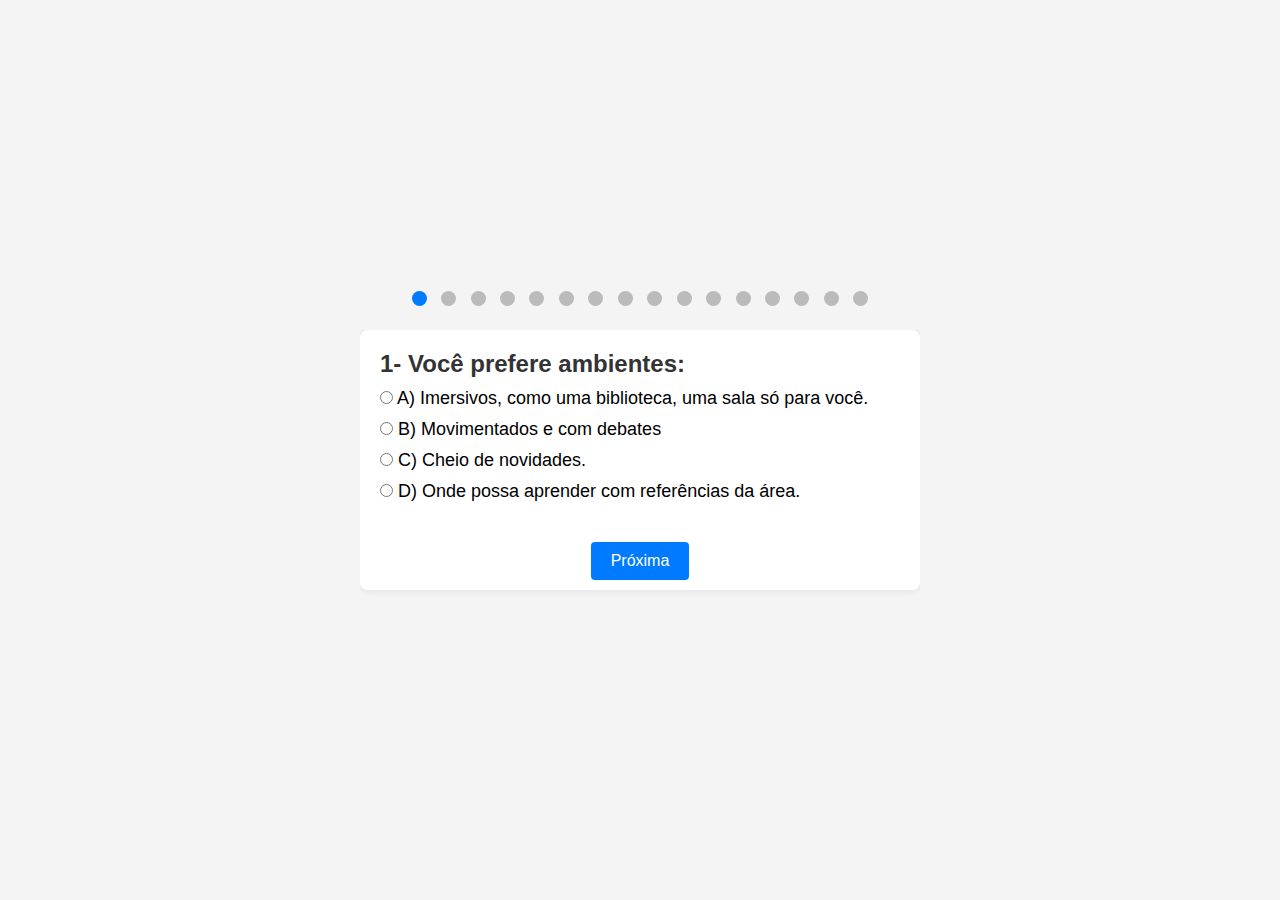
<file: teste 2/index.html>
<!DOCTYPE html>
<html lang="pt-br">
<head>
  <meta charset="UTF-8">
  <meta name="viewport" content="width=device-width, initial-scale=1.0">
  <title>Teste Vocacional</title>
  <link rel="stylesheet" href="style.css">
</head>
<body>
  <div class="container">
    <div class="nav-dots">
      <!-- Bolinhas de navegação -->
      <span class="dot" onclick="currentSlide(0)"></span>
      <span class="dot" onclick="currentSlide(1)"></span>
      <span class="dot" onclick="currentSlide(2)"></span>
      <span class="dot" onclick="currentSlide(3)"></span>
      <span class="dot" onclick="currentSlide(4)"></span>
      <span class="dot" onclick="currentSlide(5)"></span>
      <span class="dot" onclick="currentSlide(6)"></span>
      <span class="dot" onclick="currentSlide(7)"></span>
      <span class="dot" onclick="currentSlide(8)"></span>
      <span class="dot" onclick="currentSlide(9)"></span>
      <span class="dot" onclick="currentSlide(10)"></span>
      <span class="dot" onclick="currentSlide(11)"></span>
      <span class="dot" onclick="currentSlide(12)"></span>
      <span class="dot" onclick="currentSlide(13)"></span>
      <span class="dot" onclick="currentSlide(14)"></span>
      <span class="dot" onclick="currentSlide(15)"></span>
      
    </div>
    <div class="slideshow-container">
      <div class="question-slide card fade">
        <div class="card-content">
          <h2>1- Você prefere ambientes:</h2>
          <label>
            <input type="radio" name="question1" value="h"> A) Imersivos, como uma biblioteca, uma sala só para você. 
          </label>
          <label>
            <input type="radio" name="question1" value="h"> B) Movimentados e com debates 
          </label>
          <label>
            <input type="radio" name="question1" value="e"> C) Cheio de novidades. 
          </label>
          <label>
            <input type="radio" name="question1" value="e"> D) Onde possa aprender com referências da área. 
          </label>
        </div>
        <div class="button-container">
          <button class="next" onclick="nextSlide()">Próxima</button>
        </div>
      </div>

      <div class="question-slide card fade">
        <div class="card-content">
          <h2>2- Quando vou estudar, meu método de estudo é:</h2>
          <label>
            <input type="radio" name="question2" value="h"> A) Gosto de ler e pesquisar mais sobre o assunto. 
          </label>
          <label>
            <input type="radio" name="question2" value="e"> B) Gosto de me arriscar e procuro novos desafios sobre o assunto. 
          </label>
          <label>
            <input type="radio" name="question2" value="e"> C) Gosto de exercitar o que eu aprendi com frequência. 
          </label>
          <label>
            <input type="radio" name="question2" value="h"> D) Gosto de ler ou escrever aquilo que aprendi. 
          </label>
        </div>
        <div class="button-container">
          <button class="next" onclick="nextSlide()">Próxima</button>
        </div>
      </div>

      <div class="question-slide card fade">
        <div class="card-content">
          <h2>3- Sobre minha profissão:</h2>
          <label>
            <input type="radio" name="question3" value="e"> A) Quero trabalhar com números. 
          </label>
          <label>
            <input type="radio" name="question3" value="h"> B) Quero algo prático, que trabalhe com pessoas. 
          </label>
          <label>
            <input type="radio" name="question3" value="e"> C) Quero ampliar meus conhecimentos cada vez mais. 
          </label>
          <label>
            <input type="radio" name="question3" value="h"> D) Precisar ter um propósito, quero ajudar pessoas. 
        </div>
        <div class="button-container">
          <button class="next" onclick="nextSlide()">Próxima</button>
        </div>
      </div>

      <div class="question-slide card fade">
        <div class="card-content">
          <h2>4- Como seus amigos te descreveriam:</h2>
          <label>
            <input type="radio" name="question4" value="e"> A) Persuasiva e curiosa. 
          </label>
          <label>
            <input type="radio" name="question4" value="h"> B) Intelectual e organizada. 
          </label>
          <label>
            <input type="radio" name="question4" value="h"> C) Produtiva e líder. 
          </label>
          <label>
            <input type="radio" name="question4" value="e"> D) Realista e planejada. 
          </label>
        </div>
        <div class="button-container">
          <button class="next" onclick="nextSlide()">Próxima</button>
        </div>
      </div>

      <div class="question-slide card fade">
        <div class="card-content">
          <h2>5- O que você mais valoriza:</h2>
          <label>
            <input type="radio" name="question5" value="e"> A) Sucesso e poder. 
          </label>
          <label>
            <input type="radio" name="question5" value="h"> B) O prazer e as emoções. 
          </label>
          <label>
            <input type="radio" name="question5" value="h"> C) Estudo e a reflexão. 
          </label>
          <label>
            <input type="radio" name="question5" value="e"> D) Os fatos. 
          </label>
        </div>
        <div class="button-container">
          <button class="next" onclick="nextSlide()">Próxima</button>
        </div>
      </div>

      <div class="question-slide card fade">
        <div class="card-content">
          <h2>6- Gosta de acompanhar gastos, definir investimentos, traçar metas e ter controle sobre suas contas?</h2>
          <label>
            <input type="radio" name="question6" value="e"> A) Sim. 
          </label>
          <label>
            <input type="radio" name="question6" value="h"> B) Não. 
          </label>
          <label>
            <input type="radio" name="question6" value="h"> C) Um pouco, mas prefiro trabalhar em outros meios. 
          </label>
          <label>
            <input type="radio" name="question6" value="e"> D) Talvez, tenho vontade de adquirir mais informações sobre o assunto. 
          </label>
        </div>
        <div class="button-container">
          <button class="next" onclick="nextSlide()">Próxima</button>
        </div>
      </div>

      <div class="question-slide card fade">
        <div class="card-content">
          <h2>7- Você se dá bem com as novas tecnologias?</h2>
          <label>
            <input type="radio" name="question7" value="e"> A) Sim. 
          </label>
          <label>
            <input type="radio" name="question7" value="h"> B) Não. 
          </label>
          <label>
            <input type="radio" name="question7" value="e"> C) Um pouco, sou iniciante. 
          </label>
          <label>
            <input type="radio" name="question7" value="h"> D) Talvez, não tenho muito interesse no assunto. 
          </label>
        </div>
        <div class="button-container">
          <button class="next" onclick="nextSlide()">Próxima</button>
        </div>
      </div>

      <div class="question-slide card fade">
        <div class="card-content">
          <h2>8- Eu me adapto às situações, mesmo que elas sejam complicadas e delicadas?</h2>
          <label>
            <input type="radio" name="question8" value="h"> A) Sim. 
          </label>
          <label>
            <input type="radio" name="question8" value="e"> B) Não. 
          </label>
          <label>
            <input type="radio" name="question8" value="e"> C) Um pouco, preciso trabalhar melhor minha inteligência emocional. 
          </label>
          <label>
            <input type="radio" name="question8" value="h"> D) Talvez, depende da situação. 
          </label>
        </div>
        <div class="button-container">
          <button class="next" onclick="nextSlide()">Próxima</button>
        </div>
      </div>

      <div class="question-slide card fade">
        <div class="card-content">
          <h2>9- Você gostaria de adquirir habilidades técnicas profissionais como o PACOTE OFFICE? (Power Point, Excel e Docs).</h2>
          <label>
            <input type="radio" name="question9" value="h"> A) Sim. 
          </label>
          <label>
            <input type="radio" name="question9" value="e"> B) Não. 
          </label>
        </div>
        <div class="button-container">
          <button class="next" onclick="nextSlide()">Próxima</button>
        </div>
      </div>

      <div class="question-slide card fade">
        <div class="card-content">
          <h2>10- Você tem interesse em aprender/entender como as empresas e organizações são gerenciadas e operam no mercado?</h2>
          <label>
            <input type="radio" name="question10" value="h"> A) Sim. 
          </label>
          <label>
            <input type="radio" name="question10" value="e"> B) Não. 
          </label>
        </div>
        <div class="button-container">
          <button class="next" onclick="nextSlide()">Próxima</button>
        </div>
      </div>

      <div class="question-slide card fade">
        <div class="card-content">
          <h2>11- Você sonha em ter um negócio próprio?</h2>
          <label>
            <input type="radio" name="question11" value="h"> A) Sim. 
          </label>
          <label>
            <input type="radio" name="question11" value="e"> B) Não. 
          </label>
        </div>
        <div class="button-container">
          <button class="next" onclick="nextSlide()">Próxima</button>
        </div>
      </div>
    
      <div class="question-slide card fade">
        <div class="card-content">
          <h2>12- Na escola, você prefere assuntos ligados a:</h2>
          <label>
            <input type="radio" name="question12" value="h"> A) Arte, esportes e atividades extracurriculares. 
          </label>
          <label>
            <input type="radio" name="question12" value="e"> B) Biologia, Física e Química. 
          </label>
          <label>
            <input type="radio" name="question12" value="h"> C) Ciências humanas, idiomas e redação. 
          </label>
          <label>
            <input type="radio" name="question12" value="e"> D) Ciências exatas. 
          </label>
        </div>
        <div class="button-container">
          <button class="next" onclick="nextSlide()">Próxima</button>
        </div>
      </div>

      <div class="question-slide card fade">
        <div class="card-content">
          <h2>13- Você se considera uma pessoa:</h2>
          <label>
            <input type="radio" name="question13" value="h"> A) Prática e hábil para improvisar. 
          </label>
          <label>
            <input type="radio" name="question13" value="e"> B) Gostar de arriscar e testar coisas novas. 
          </label>
          <label>
            <input type="radio" name="question13" value="e"> C) Tenho habilidade de adaptação e criatividade. 
          </label>
          <label>
            <input type="radio" name="question13" value="h"> D) Tenho habilidade de liderança. 
          </label>
        </div>
        <div class="button-container">
          <button class="next" onclick="nextSlide()">Próxima</button>
        </div>
      </div>

      <div class="question-slide card fade">
        <div class="card-content">
          <h2>14- A vida é mais interessante quando você tem:</h2>
          <label>
            <input type="radio" name="question14" value="e"> A) Situações desafiadoras/arriscadas. 
          </label>
          <label>
            <input type="radio" name="question14" value="h"> B) Segurança, integração social e equilíbrio. 
          </label>
          <label>
            <input type="radio" name="question14" value="h"> C) Possibilidade de fazer algo novo para mudar o mundo. 
          </label>
          <label>
            <input type="radio" name="question14" value="e"> D) Possibilidade de ir além do já é conhecido. 
          </label>
        </div>
        <div class="button-container">
          <button class="next" onclick="nextSlide()">Próxima</button>
        </div>
      </div>

      <div class="question-slide card fade">
        <div class="card-content">
          <h2>15- Você fica motivado quando:</h2>
          <label>
            <input type="radio" name="question15" value="h"> A) Tem a oportunidade de superar obstáculos. 
          </label>
          <label>
            <input type="radio" name="question15" value="h"> B) Quando a tarefa tem estabilidade e equilíbrio, sem precisar se arriscar muito. 
          </label>
          <label>
            <input type="radio" name="question15" value="e"> C) Quando é desafiado a fazer algo. 
          </label>
          <label>
            <input type="radio" name="question15" value="e"> D) Quando você tem uma tarefa mais importante que as outras pessoas. 
          </label>
        </div>
        <div class="button-container">
          <button class="next" onclick="nextSlide()">Próxima</button>
        </div>
      </div>

      <div class="question-slide card fade">
        <div class="card-content">
          <h2>16. Você é uma pessoa que age de maneira racional ou emocional?</h2>
          <label>
            <input type="radio" name="question16" value="e"> A) Racional
          </label>
          <label>
            <input type="radio" name="question16" value="h"> B) Emocional
          </label>
          <label>
            <input type="radio" name="question16" value="e" value="h"> C) Ambas
          </label>
        <div class="button-container">
          <button class="next" onclick="nextSlide()">Próxima</button>
        </div>
      </div>

  
      <!-- Resultado -->

      <div class="result-slide card fade">
        <div class="card-content">
          <h2>Resultado do Teste Vocacional</h2>
          <p id="resultado"></p>
        </div>
      </div>
    </div>
  </div>

  <script src="script.js"></script>
</body>
</html>
</file>
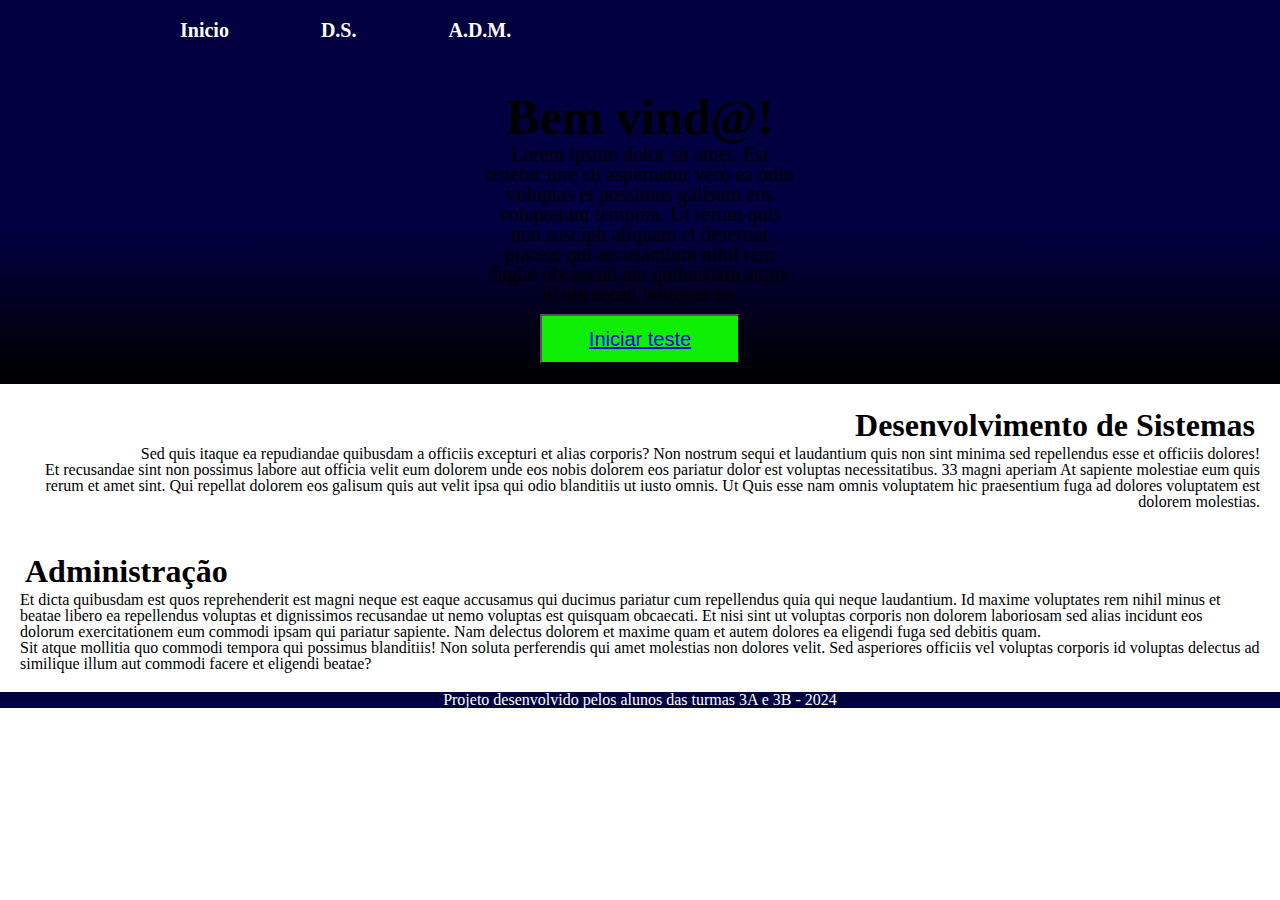
<file: teste.vocacional-main/index.html>
<!DOCTYPE html>
<html lang="en">
<head>
  <meta charset="UTF-8">
  <meta name="viewport" content="width=device-width, initial-scale=1.0">
  <link rel="stylesheet" href="style.css">
  <link rel="stylesheet" href="reset.css">
  <title>Incio</title>
</head>
<body>

  <header>
  <div  class="menu">
    <nav>
      <ul>
        <li><a href=index.html>Inicio</a></li>
        <li><a href=DS.html>D.S.</a></li>
        <li><a href="ADM.html">A.D.M.</a></li>
      </ul>
    </nav>
  </div>
  </header>

  <div class="inicio">
      <h2 class="titulo">Bem vind@!</h2>
      <p class="texto-inicio">Lorem ipsum dolor sit amet. Est tenetur iure sit aspernatur vero ea odio voluptas et possimus galisum eos voluptatum tempora. 
        Ut rerum quis non suscipit aliquam et deserunt placeat qui accusantium nihil rem fugiat obcaecati aut quibusdam atque id obcaecati voluptatem.
      </p>
      <button class="iniciar-teste"><a href="teste.html">Iniciar teste</a></button>
  </div>

  <div class="SobreDS">
    <h3>Desenvolvimento de Sistemas</h3>
    <p>Sed quis itaque ea repudiandae quibusdam a officiis excepturi et alias corporis? Non nostrum sequi et laudantium quis non sint minima sed 
    repellendus esse et officiis dolores! </p><p>Et recusandae sint non possimus labore aut officia velit eum dolorem unde eos nobis dolorem eos 
    pariatur dolor est voluptas necessitatibus. 33 magni aperiam At sapiente molestiae eum quis rerum et amet sint. Qui repellat dolorem eos galisum 
    quis aut velit ipsa qui odio blanditiis ut iusto omnis. Ut Quis esse nam omnis voluptatem hic praesentium fuga ad dolores voluptatem est dolorem molestias. 
  </p>
  </div>

  <div class="SobreADM">
    <h3>Administração</h3>
    <p>Et dicta quibusdam est quos reprehenderit est magni neque est eaque accusamus qui ducimus pariatur cum repellendus quia qui neque laudantium. 
      Id maxime voluptates rem nihil minus et beatae libero ea repellendus voluptas et dignissimos recusandae ut nemo voluptas est quisquam obcaecati. 
      Et nisi sint ut voluptas corporis non dolorem laboriosam sed alias incidunt eos dolorum exercitationem eum commodi ipsam qui pariatur sapiente. 
      Nam delectus dolorem et maxime quam et autem dolores ea eligendi fuga sed debitis quam. </p><p>Sit atque mollitia quo commodi tempora qui possimus 
      blanditiis! Non soluta perferendis qui amet molestias non dolores velit. Sed asperiores officiis vel voluptas corporis id voluptas delectus ad similique 
      illum aut commodi facere et eligendi beatae?
    </p>
  </div>

  <footer>
    <p>Projeto desenvolvido pelos alunos das turmas 3A e 3B - 2024</p>
  </footer>

</body>
</html>
</file>
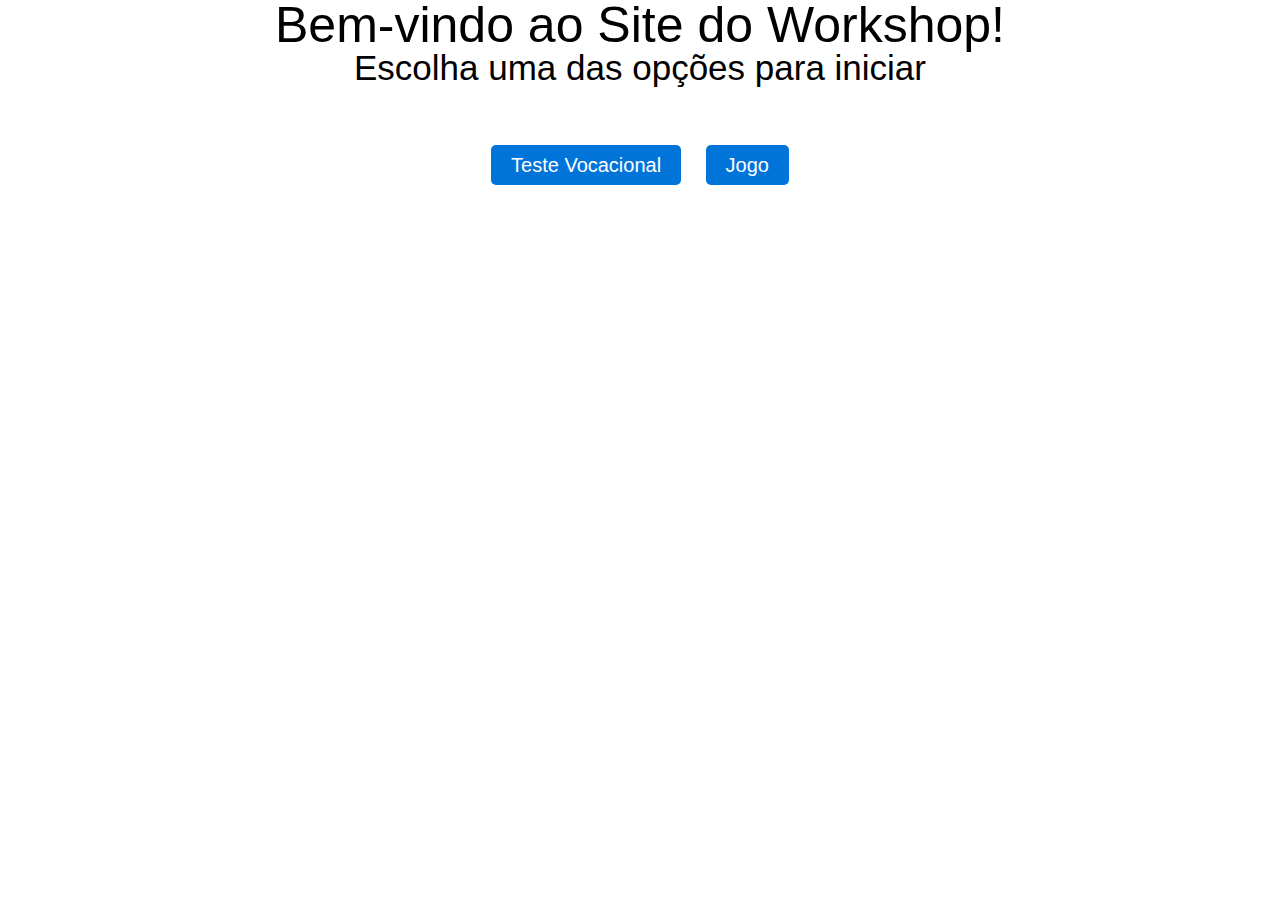
<file: botões.html>
<!DOCTYPE html>
<html lang="pt-br">
<head>
    <meta charset="UTF-8">
    <meta name="viewport" content="width=device-width, initial-scale=1.0">
    <title>Workshop</title>
    <link rel="stylesheet" href="reset.css">
    <link rel="stylesheet" href="botões.css">

</head>
<body>
    <h1>Bem-vindo ao Site do Workshop!</h1>
    <h2>Escolha uma das opções para iniciar</h2>
    <div class="button-container">
        <a href="index.html" class="button">Teste Vocacional</a>
        <a href="pagina2.html" class="button">Jogo</a>
    </div>
</body>
</html>
</file>
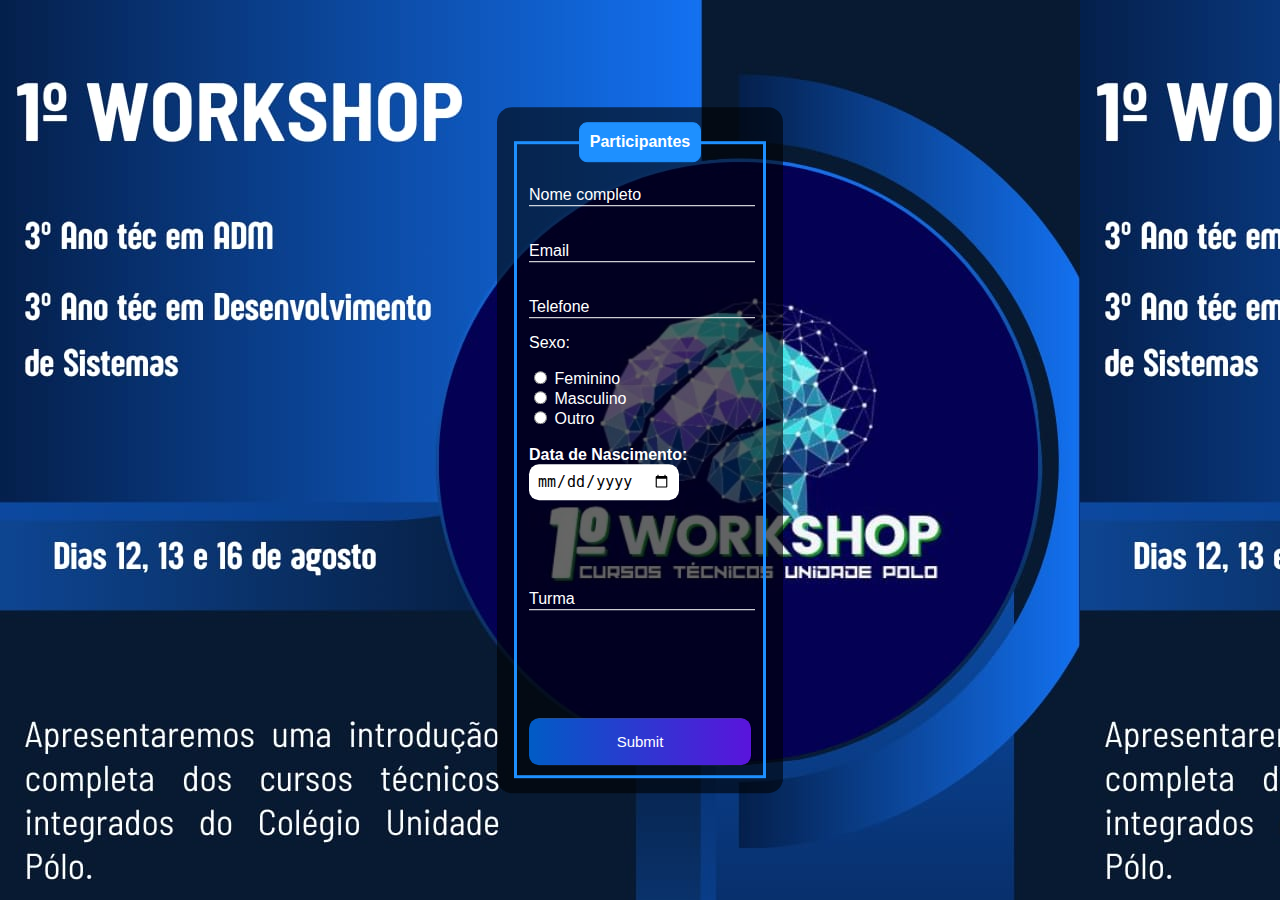
<file: cadastro.html>
<!DOCTYPE html>
<html lang="pt-br">
<head>
    <meta charset="UTF-8">
    <meta http-equiv="X-UA-Compatible" content="IE=edge">
    <meta name="viewport" content="width=device-width, initial-scale=1.0">
    <title>DadosPessoas | GN</title>
    <style>
        body{
            font-family: Arial, Helvetica, sans-serif;
            background-image: url(img/convite_polo-workshop.jpg);
            background-image: url(convite.jpeg);
        }
        .box{
            color: white;
            position: absolute;
            top: 50%;
            left: 50%;
            transform: translate(-50%,-50%);
            background-color: rgba(0, 0, 0, 0.6);
            padding: 15px;
            border-radius: 15px;
            width: 20%;
        }
        fieldset{
            border: 3px solid dodgerblue;
        }
        legend{
            border: 1px solid dodgerblue;
            padding: 10px;
            text-align: center;
            background-color: dodgerblue;
            border-radius: 8px;
        }
        .inputBox{
            position: relative;
        }
        .inputUser{
            background: none;
            border: none;
            border-bottom: 1px solid white;
            outline: none;
            color: white;
            font-size: 15px;
            width: 100%;
            letter-spacing: 2px;
        }
        .labelInput{
            position: absolute;
            top: 0px;
            left: 0px;
            pointer-events: none;
            transition: .5s;
        }
        .inputUser:focus ~ .labelInput,
        .inputUser:valid ~ .labelInput{
            top: -20px;
            font-size: 12px;
            color: dodgerblue;
        }
        #data_nascimento{
            border: none;
            padding: 8px;
            border-radius: 10px;
            outline: none;
            font-size: 15px;
        }
        #submit{
            background-image: linear-gradient(to right,rgb(0, 92, 197), rgb(90, 20, 220));
            width: 100%;
            border: none;
            padding: 15px;
            color: white;
            font-size: 15px;
            cursor: pointer;
            border-radius: 10px;
        }
        #submit:hover{
            background-image: linear-gradient(to right,rgb(0, 80, 172), rgb(80, 19, 195));
        }
    </style>
</head>
<body>
    <div class="box">
        <form action="index.html" method="post" onsubmit="return validateForm()">
            <fieldset>
                <legend><b>Participantes</b></legend>
                <br>
                <div class="inputBox">
                    <input type="text" name="nome" id="nome" class="inputUser" required>
                    <label for="nome" class="labelInput">Nome completo</label>
                </div>
                <br><br>
                <div class="inputBox">
                    <input type="email" name="email" id="email" class="inputUser" required>
                    <label for="email" class="labelInput">Email</label>
                </div>
                <br><br>
                <div class="inputBox">
                    <input type="tel" name="telefone" id="telefone" class="inputUser" required>
                    <label for="telefone" class="labelInput">Telefone</label>
                </div>
                <p>Sexo:</p>
                <input type="radio" id="feminino" name="genero" value="feminino" required>
                <label for="feminino">Feminino</label>
                <br>
                <input type="radio" id="masculino" name="genero" value="masculino" required>
                <label for="masculino">Masculino</label>
                <br>
                <input type="radio" id="outro" name="genero" value="outro" required>
                <label for="outro">Outro</label>
                <br><br>
                <label for="data_nascimento"><b>Data de Nascimento:</b></label>
                <input type="date" name="data_nascimento" id="data_nascimento" required>
                <br><br><br>
                <br><br><br>
                <div class="inputBox">
                    <input type="text" name="Turma" id="turma" class="inputUser" required>
                    <label for="turma" class="labelInput">Turma</label>
                </div>    
                <br><br>            
        
                <br><br>
                
                <br><br>
                <input type="submit" name="submit" id="submit">
            </fieldset>
        </form>
    </div>

    <script>
        function validateForm() {
            var emailField = document.getElementById("email");
            var emailValue = emailField.value;
            var emailPattern = /^[^\s@]+@[^\s@]+\.[^\s@]+$/;
            
            if (!emailPattern.test(emailValue)) {
                alert("Por favor, insira um endereço de email válido.");
                return false;
            }
            return true;
        }
    </script>
</body>
</html>
</file>
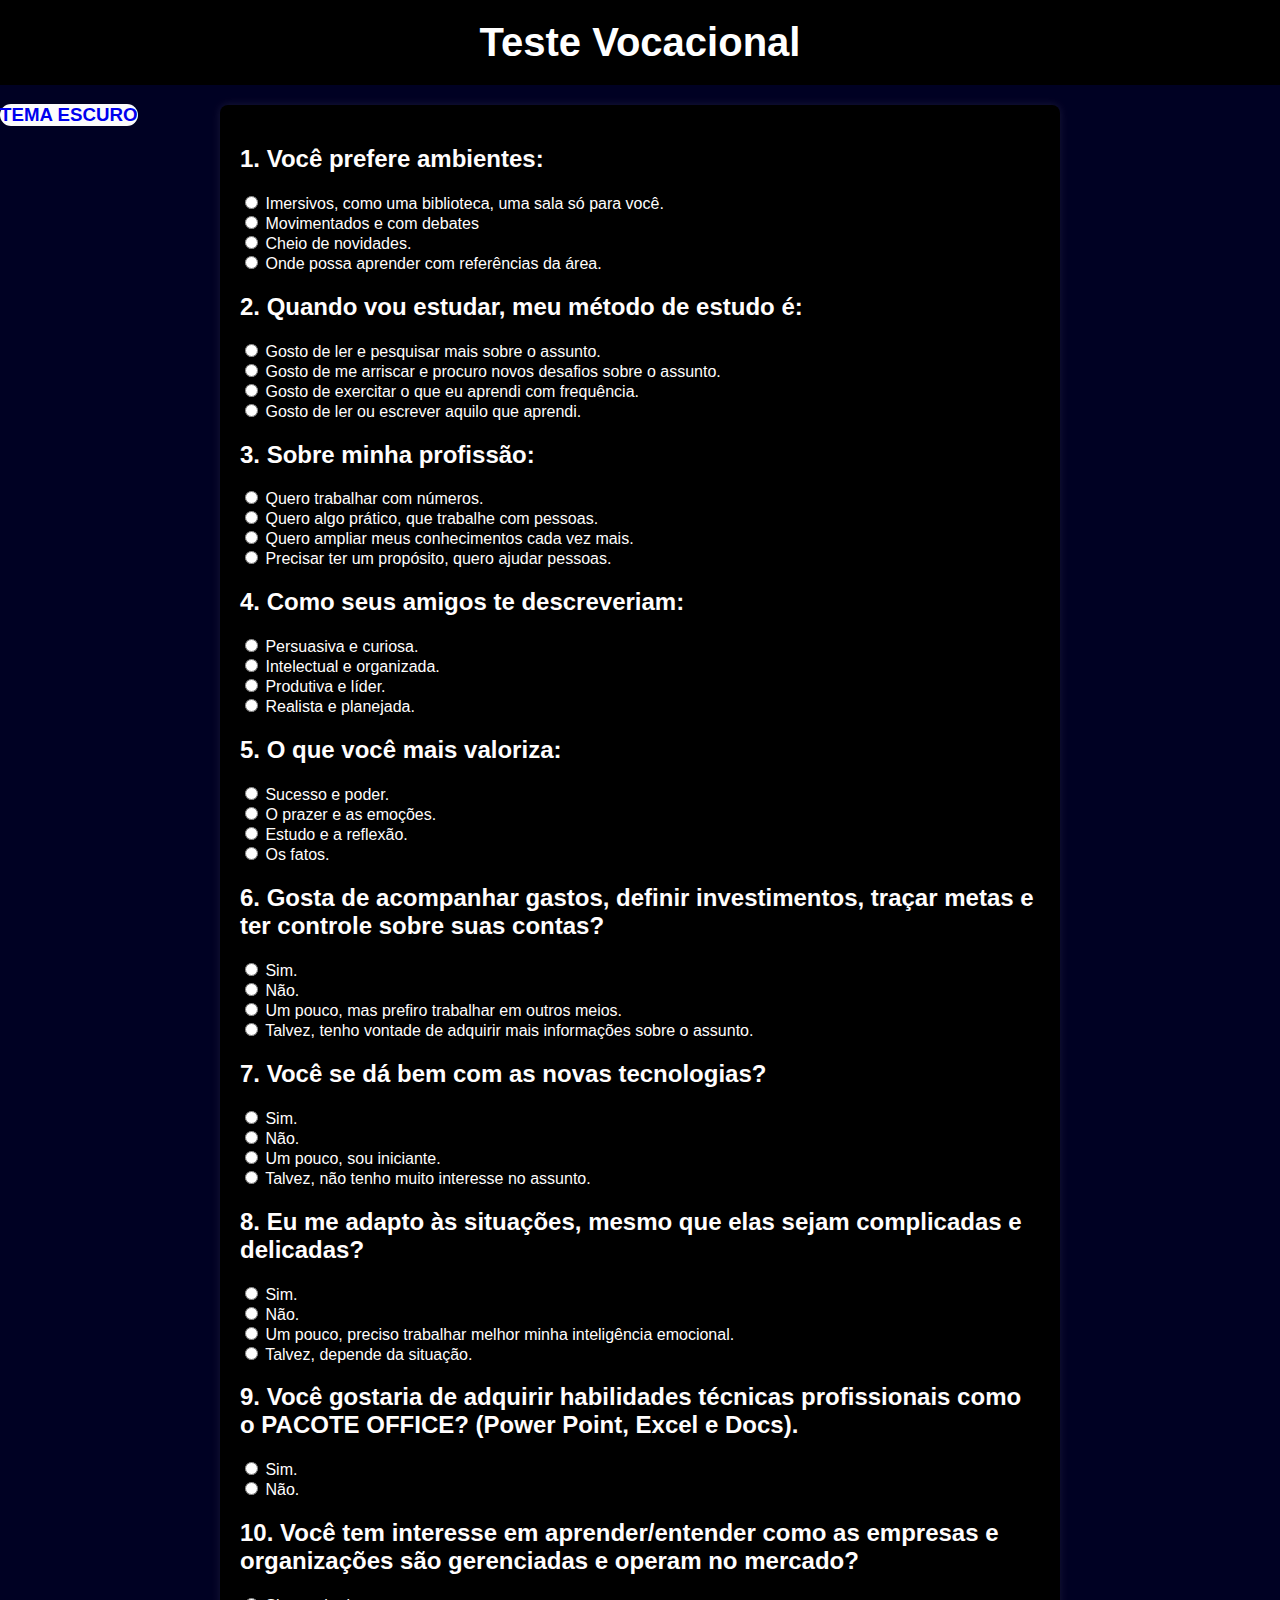
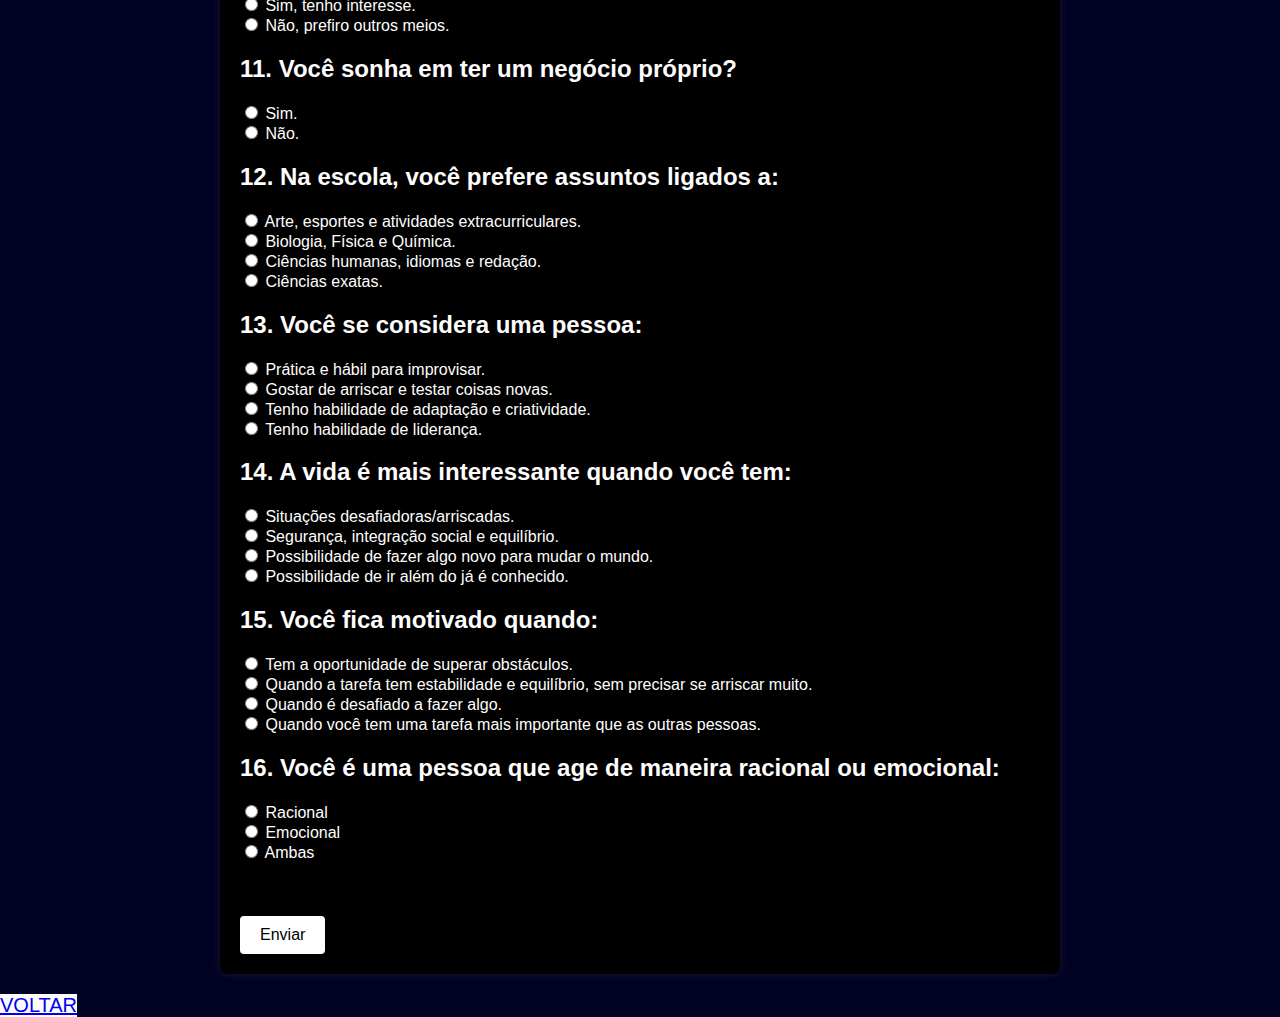
<file: index_perguntas_escuro.html>
<!DOCTYPE html>
<html lang="pt-br">
<head>
    <meta charset="UTF-8">
    <meta name="viewport" content="width=device-width, initial-scale=1.0">
    <title>Teste Vocacional</title>
    <link rel="stylesheet" href="stylee.css">
    <link rel="shortcut icon" type="image/png" href="logo workshop.png">
</head>
<body>
    <header>
        <h1>Teste Vocacional</h1>
    </header>
    <h3 class="tema">
        <a href="index_perguntas_branco.html" style="text-decoration: none;"> TEMA ESCURO </a>
    </h3>

    <main>
        <section id="question1" class="question">
            <h2>1. Você prefere ambientes:</h2>
            <label>
                <input type="radio" name="q1" value="h"> Imersivos, como uma biblioteca, uma sala só para você. 
            </label>
            <br>
            <label>
                <input type="radio" name="q1" value="h"> Movimentados e com debates 
            </label>
            <br>
            <label>
                <input type="radio" name="q1" value="e"> Cheio de novidades. 
            </label>
            <br>
            <label>
                <input type="radio" name="q1" value="e"> Onde possa aprender com referências da área. 
            </label>
        </section>

        <section id="question2" class="question">
            <h2>2. Quando vou estudar, meu método de estudo é:</h2>
            <label>
                <input type="radio" name="q2" value="h"> Gosto de ler e pesquisar mais sobre o assunto. 
            </label>
            <br>
            <label>
                <input type="radio" name="q2" value="e"> Gosto de me arriscar e procuro novos desafios sobre o assunto. 
            </label>
            <br>
            <label>
                <input type="radio" name="q2" value="e"> Gosto de exercitar o que eu aprendi com frequência. 
            </label>
            <br>
            <label>
                <input type="radio" name="q2" value="h"> Gosto de ler ou escrever aquilo que aprendi. 
            </label>
        </section>

        <section id="question3" class="question">
            <h2>3. Sobre minha profissão:</h2>
            <label>
                <input type="radio" name="q3" value="e"> Quero trabalhar com números. 
            </label>
            <br>
            <label>
                <input type="radio" name="q3" value="h"> Quero algo prático, que trabalhe com pessoas. 
            </label>
            <br>
            <label>
                <input type="radio" name="q3" value="e"> Quero ampliar meus conhecimentos cada vez mais. 
            </label>
            <br>
            <label>
                <input type="radio" name="q3" value="h"> Precisar ter um propósito, quero ajudar pessoas. 
            </label>
        </section>

        <section id="question4" class="question">
            <h2>4. Como seus amigos te descreveriam:</h2>
            <label>
                <input type="radio" name="q4" value="e"> Persuasiva e curiosa. 
            </label>
            <br>
            <label>
                <input type="radio" name="q4" value="h"> Intelectual e organizada. 
            </label>
            <br>
            <label>
                <input type="radio" name="q4" value="h"> Produtiva e líder. 
            </label>
            <br>
            <label>
                <input type="radio" name="q4" value="e"> Realista e planejada. 
            </label>
        </section>

        <section id="question5" class="question">
            <h2>5. O que você mais valoriza:</h2>
            <label>
                <input type="radio" name="q5" value="e"> Sucesso e poder. 
            </label>
            <br>
            <label>
                <input type="radio" name="q5" value="h"> O prazer e as emoções. 
            </label>
            <br>
            <label>
                <input type="radio" name="q5" value="h"> Estudo e a reflexão. 
            </label>
            <br>
            <label>
                <input type="radio" name="q5" value="e"> Os fatos. 
            </label>
        </section>

        <section id="question6" class="question">
            <h2>6. Gosta de acompanhar gastos, definir investimentos, traçar metas e ter controle sobre suas contas?</h2>
            <label>
                <input type="radio" name="q6" value="e"> Sim. 
            </label>
            <br>
            <label>
                <input type="radio" name="q6" value="h"> Não. 
            </label>
            <br>
            <label>
                <input type="radio" name="q6" value="h"> Um pouco, mas prefiro trabalhar em outros meios. 
            </label>
            <br>
            <label>
                <input type="radio" name="q6" value="e"> Talvez, tenho vontade de adquirir mais informações sobre o assunto. 
            </label>
        </section>

        <section id="question7" class="question">
            <h2>7. Você se dá bem com as novas tecnologias?</h2>
            <label>
                <input type="radio" name="q7" value="e"> Sim. 
            </label>
            <br>
            <label>
                <input type="radio" name="q7" value="h"> Não. 
            </label>
            <br>
            <label>
                <input type="radio" name="q7" value="e"> Um pouco, sou iniciante. 
            </label>
            <br>
            <label>
                <input type="radio" name="q7" value="h"> Talvez, não tenho muito interesse no assunto. 
            </label>
        </section>

        <section id="question8" class="question">
            <h2>8. Eu me adapto às situações, mesmo que elas sejam complicadas e delicadas?</h2>
            <label>
                <input type="radio" name="q8" value="h"> Sim. 
            </label>
            <br>
            <label>
                <input type="radio" name="q8" value="e"> Não. 
            </label>
            <br>
            <label>
                <input type="radio" name="q8" value="e"> Um pouco, preciso trabalhar melhor minha inteligência emocional. 
            </label>
            <br>
            <label>
                <input type="radio" name="q8" value="h"> Talvez, depende da situação. 
            </label>
        </section>

        <section id="question9" class="question">
            <h2>9. Você gostaria de adquirir habilidades técnicas profissionais como o PACOTE OFFICE? (Power Point, Excel e Docs).</h2>
            <label>
                <input type="radio" name="q9" value="h"> Sim. 
            </label>
            <br>
            <label>
                <input type="radio" name="q9" value="e"> Não. 
            </label>
        </section>

        <section id="question10" class="question">
            <h2>10. Você tem interesse em aprender/entender como as empresas e organizações são gerenciadas e operam no mercado?</h2>
            <label>
                <input type="radio" name="q10" value="h"> Sim, tenho interesse. 
            </label>
             <br>
            <label>
                <input type="radio" name="q10" value="e"> Não, prefiro outros meios. 
            </label>
        </section>

        <section id="question11" class="question">
            <h2>11. Você sonha em ter um negócio próprio?</h2>
            <label>
                <input type="radio" name="q11" value="h"> Sim. 
            </label>
            <br>
            <label>
                <input type="radio" name="q11" value="e"> Não. 
            </label>
        </section>

        <section id="question12" class="question">
            <h2>12. Na escola, você prefere assuntos ligados a:</h2>
            <label>
                <input type="radio" name="q12" value="h"> Arte, esportes e atividades extracurriculares. 
            </label>
            <br>
            <label>
                <input type="radio" name="q12" value="e"> Biologia, Física e Química. 
            </label>
            <br>
            <label>
                <input type="radio" name="q12" value="h"> Ciências humanas, idiomas e redação. 
            </label>
            <label>
                <br>
                <input type="radio" name="q12" value="e"> Ciências exatas. 
            </label>
        </section>

        <section id="question13" class="question">
            <h2>13. Você se considera uma pessoa:</h2>
            <label>
                <input type="radio" name="q13" value="h"> Prática e hábil para improvisar. 
            </label>
            <br>
            <label>
                <input type="radio" name="q13" value="e"> Gostar de arriscar e testar coisas novas. 
            </label>
            <br>
            <label>
                <input type="radio" name="q13" value="e"> Tenho habilidade de adaptação e criatividade. 
            </label>
            <br>
            <label>
                <input type="radio" name="q13" value="h"> Tenho habilidade de liderança. 
            </label>
        </section>

        <section id="question14" class="question">
            <h2>14. A vida é mais interessante quando você tem:</h2>
            <label>
                <input type="radio" name="q14" value="e"> Situações desafiadoras/arriscadas. 
            </label>
            <br>
            <label>
                <input type="radio" name="q14" value="h"> Segurança, integração social e equilíbrio. 
            </label>
            <br>
            <label>
                <input type="radio" name="q14" value="h"> Possibilidade de fazer algo novo para mudar o mundo. 
            </label>
            <br>
            <label>
                <input type="radio" name="q14" value="e"> Possibilidade de ir além do já é conhecido. 
            </label>
        </section>

        <section id="question15" class="question">
            <h2>15. Você fica motivado quando:</h2>
            <label>
                <input type="radio" name="q15" value="h"> Tem a oportunidade de superar obstáculos. 
            </label>
            <br>
            <label>
                <input type="radio" name="q15" value="h"> Quando a tarefa tem estabilidade e equilíbrio, sem precisar se arriscar muito. 
            </label>
            <br>
            <label>
                <input type="radio" name="q15" value="e"> Quando é desafiado a fazer algo. 
            </label>
            <br>
            <label>
                <input type="radio" name="q15" value="e"> Quando você tem uma tarefa mais importante que as outras pessoas. 
            </label>
        </section>

        <section id="question16" class="question">
            <h2>16. Você é uma pessoa que age de maneira racional ou emocional:</h2>
            <label>
                <input type="radio" name="q16" value="e"> Racional
            </label>
            <br>
            <label>
                <input type="radio" name="q16" value="h"> Emocional
            </label>
            <br>
            <label>
                <input type="radio" name="q16" value="e", value="h"> Ambas
            </label>
        </section>

        <br>
        <br>
        <br>
<div class="Enviar">

    <button onclick="submitTest()">Enviar</button>

</div>
        <!-- Resultado exibido dinamicamente aqui -->
        <div id="resultado"></div>
    </main>
    <li class="voltar"><a href="index.html">VOLTAR</a></li>


    <script src="script.js"></script>
</body>
</html>
</file>
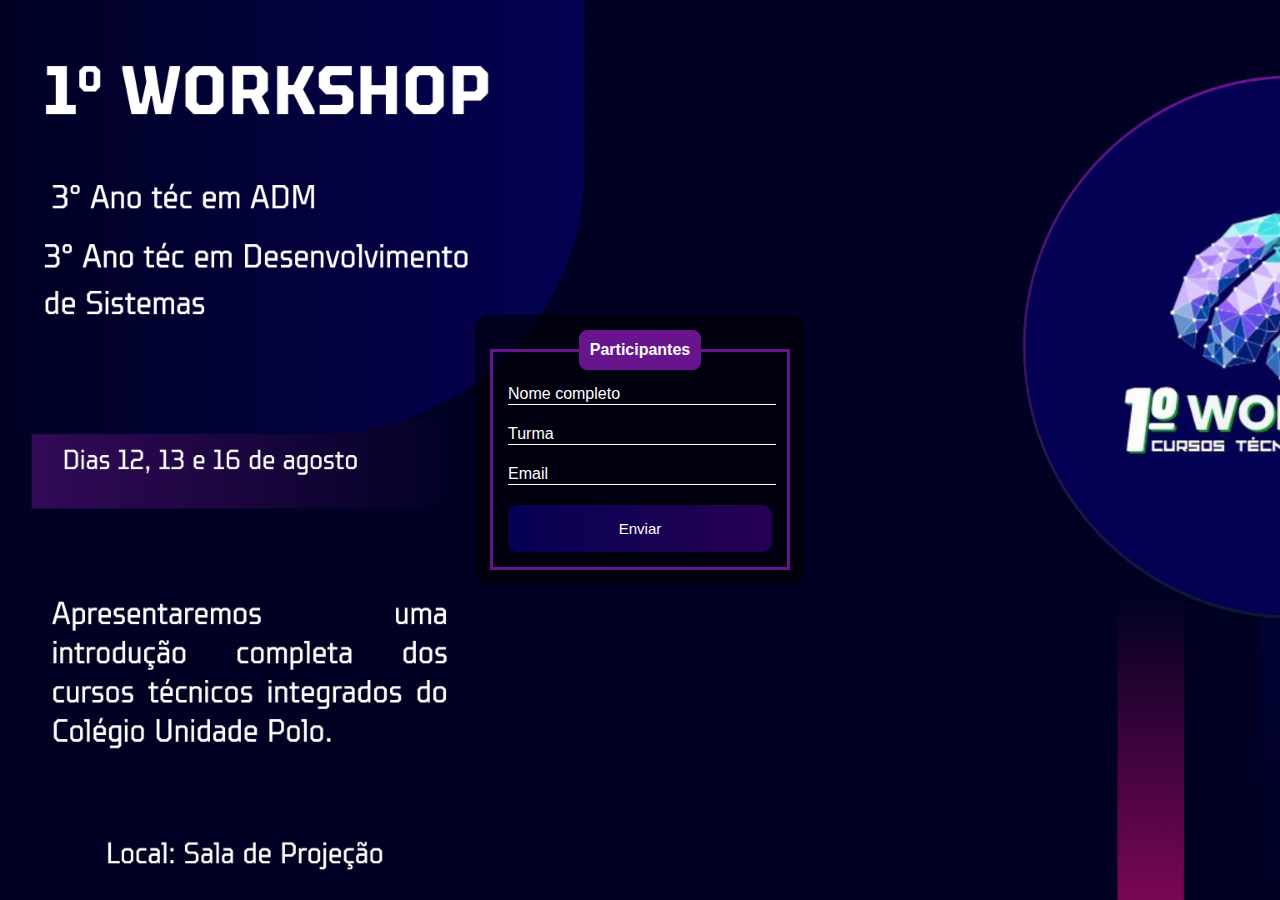
<file: formulario/formulario.html>
<!DOCTYPE html>
<html lang="en">
<head>
    <meta charset="UTF-8">
    <meta http-equiv="X-UA-Compatible" content="IE=edge">
    <meta name="viewport" content="width=device-width, initial-scale=1.0">
    <link href="style.css" rel="stylesheet">
    <link rel="shortcut icon" type="image/png" href="logo workshop.png">
    <title>DadosPessoas | GN</title>
</head>

<body class="dadosForm">
    <div class="box">
        <form action="#">
            <fieldset>
                <legend><b>Participantes</b></legend>

                <div class="inputBox">
                    <input type="text" name="nome" id="nome" class="inputUser" required>
                    <label for="nome" class="labelInput">Nome completo</label>
                </div>

                <div class="inputBox">
                    <input type="text" name="turma" id="turma" class="inputUser" required>
                    <label for="turma" class="labelInput">Turma</label>
                </div>

                <div class="inputBox">
                    <input type="email" name="email" id="email" class="inputUser" required>
                    <label for="email" class="labelInput">Email</label>
                </div>

                <input type="submit" name="submit" id="submit" value="Enviar">
            </fieldset>
        </form>
    </div>
</body>
</html>
</file>
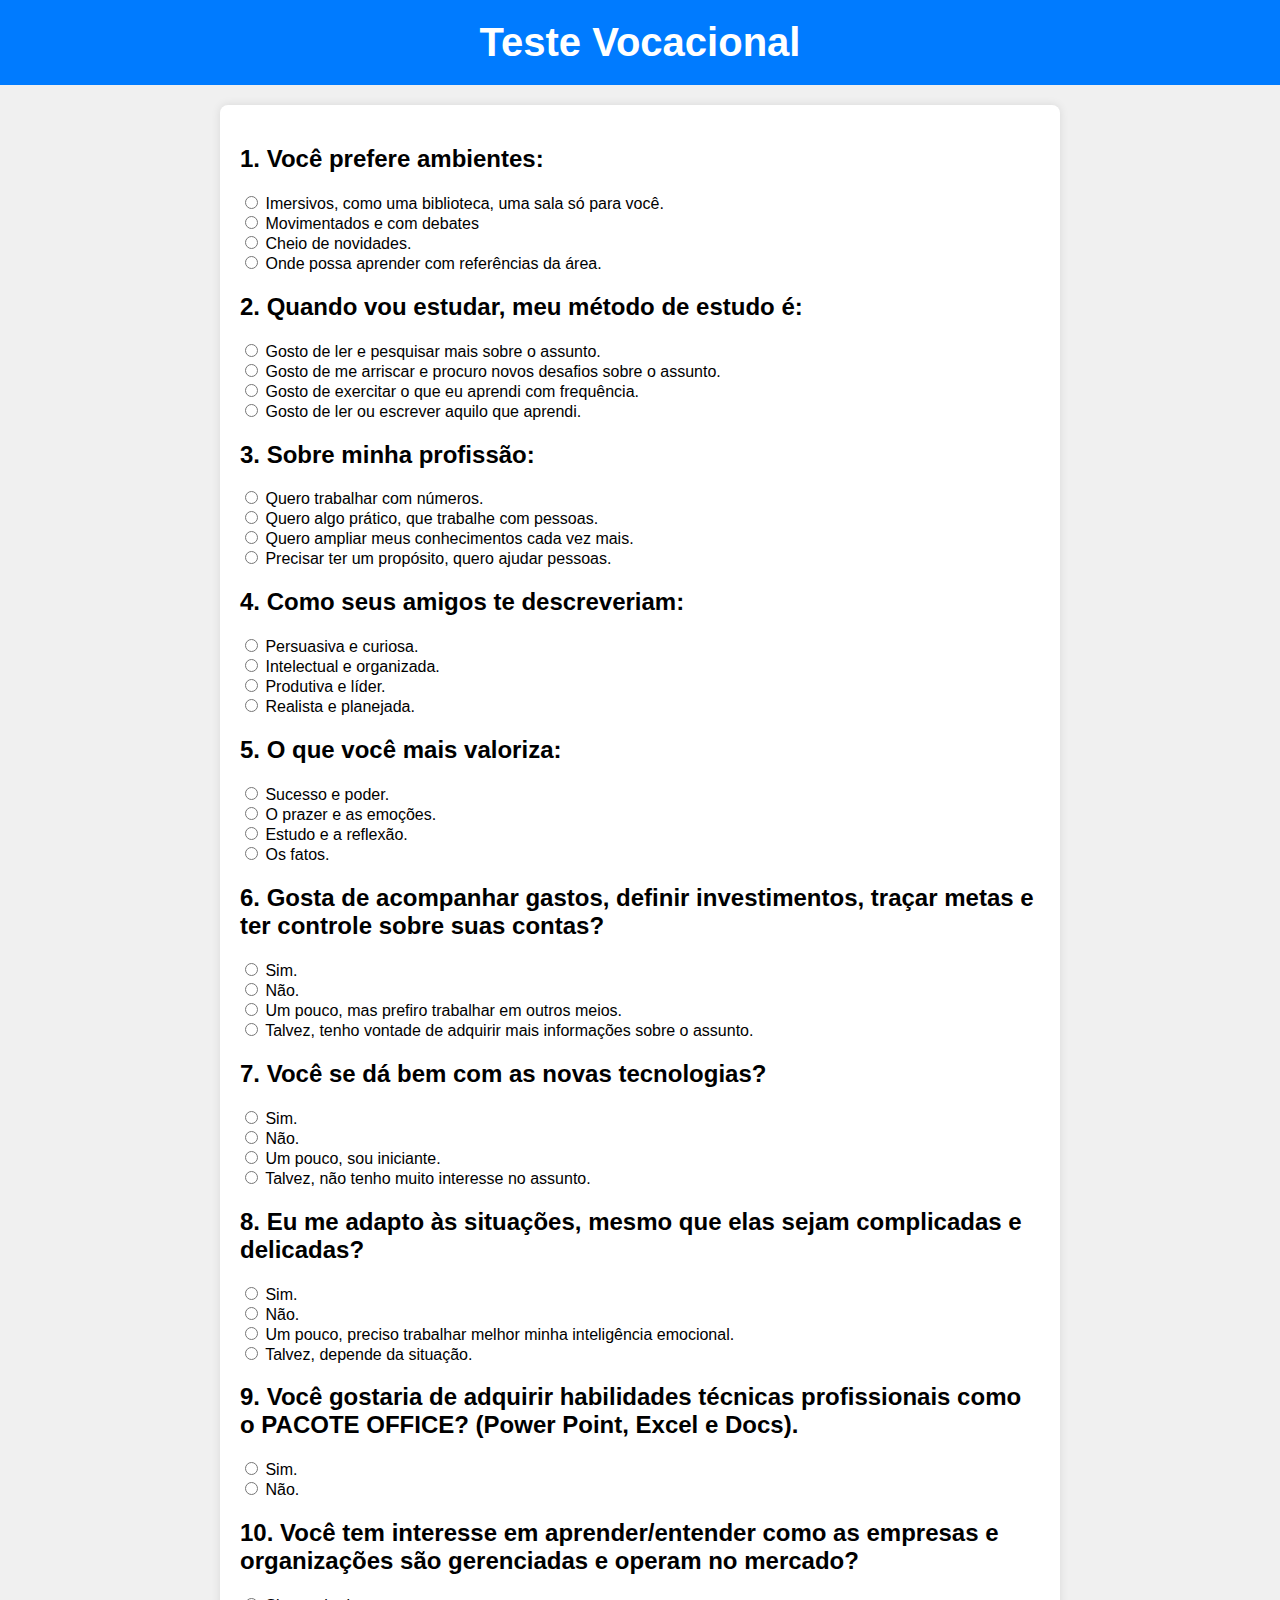
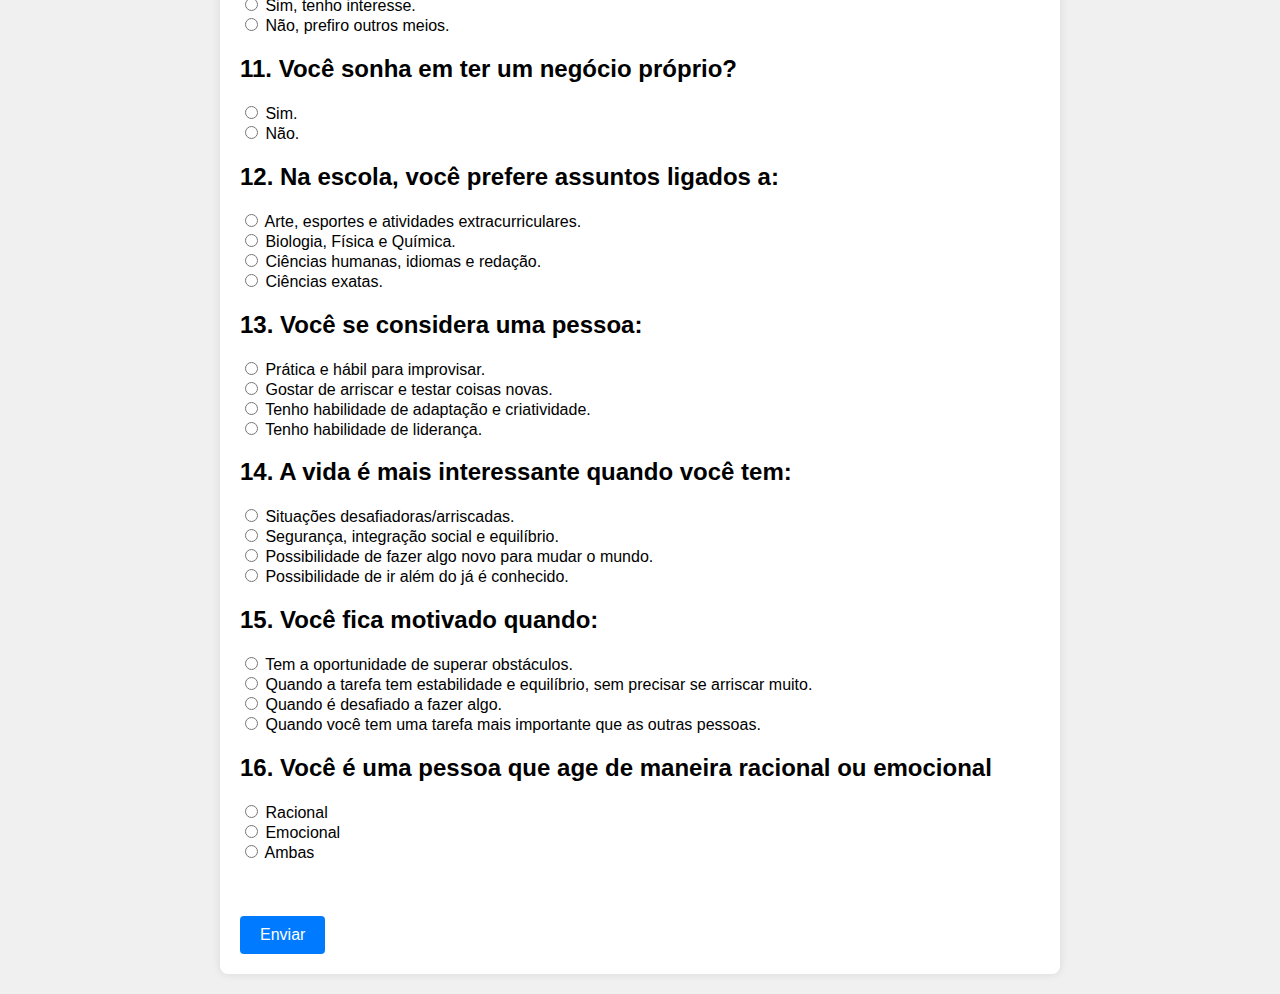
<file: tese/index_perguntas.html>
<!DOCTYPE html>
<html lang="pt-br">
<head>
    <meta charset="UTF-8">
    <meta name="viewport" content="width=device-width, initial-scale=1.0">
    <title>Teste Vocacional</title>
    <link rel="stylesheet" href="style.css">
</head>
<body>
    <header>
        <h1>Teste Vocacional</h1>
    </header>
    <main>
        <section id="question1" class="question">
            <h2>1. Você prefere ambientes:</h2>
            <label>
                <input type="radio" name="q1" value="h"> Imersivos, como uma biblioteca, uma sala só para você. 
            </label>
            <br>
            <label>
                <input type="radio" name="q1" value="h"> Movimentados e com debates 
            </label>
            <br>
            <label>
                <input type="radio" name="q1" value="e"> Cheio de novidades. 
            </label>
            <br>
            <label>
                <input type="radio" name="q1" value="e"> Onde possa aprender com referências da área. 
            </label>
        </section>

        <section id="question2" class="question">
            <h2>2. Quando vou estudar, meu método de estudo é:</h2>
            <label>
                <input type="radio" name="q2" value="h"> Gosto de ler e pesquisar mais sobre o assunto. 
            </label>
            <br>
            <label>
                <input type="radio" name="q2" value="e"> Gosto de me arriscar e procuro novos desafios sobre o assunto. 
            </label>
            <br>
            <label>
                <input type="radio" name="q2" value="e"> Gosto de exercitar o que eu aprendi com frequência. 
            </label>
            <br>
            <label>
                <input type="radio" name="q2" value="h"> Gosto de ler ou escrever aquilo que aprendi. 
            </label>
        </section>

        <section id="question3" class="question">
            <h2>3. Sobre minha profissão:</h2>
            <label>
                <input type="radio" name="q3" value="e"> Quero trabalhar com números. 
            </label>
            <br>
            <label>
                <input type="radio" name="q3" value="h"> Quero algo prático, que trabalhe com pessoas. 
            </label>
            <br>
            <label>
                <input type="radio" name="q3" value="e"> Quero ampliar meus conhecimentos cada vez mais. 
            </label>
            <br>
            <label>
                <input type="radio" name="q3" value="h"> Precisar ter um propósito, quero ajudar pessoas. 
            </label>
        </section>

        <section id="question4" class="question">
            <h2>4. Como seus amigos te descreveriam:</h2>
            <label>
                <input type="radio" name="q4" value="e"> Persuasiva e curiosa. 
            </label>
            <br>
            <label>
                <input type="radio" name="q4" value="h"> Intelectual e organizada. 
            </label>
            <br>
            <label>
                <input type="radio" name="q4" value="h"> Produtiva e líder. 
            </label>
            <br>
            <label>
                <input type="radio" name="q4" value="e"> Realista e planejada. 
            </label>
        </section>

        <section id="question5" class="question">
            <h2>5. O que você mais valoriza:</h2>
            <label>
                <input type="radio" name="q5" value="e"> Sucesso e poder. 
            </label>
            <br>
            <label>
                <input type="radio" name="q5" value="h"> O prazer e as emoções. 
            </label>
            <br>
            <label>
                <input type="radio" name="q5" value="h"> Estudo e a reflexão. 
            </label>
            <br>
            <label>
                <input type="radio" name="q5" value="e"> Os fatos. 
            </label>
        </section>

        <section id="question6" class="question">
            <h2>6. Gosta de acompanhar gastos, definir investimentos, traçar metas e ter controle sobre suas contas?</h2>
            <label>
                <input type="radio" name="q6" value="e"> Sim. 
            </label>
            <br>
            <label>
                <input type="radio" name="q6" value="h"> Não. 
            </label>
            <br>
            <label>
                <input type="radio" name="q6" value="h"> Um pouco, mas prefiro trabalhar em outros meios. 
            </label>
            <br>
            <label>
                <input type="radio" name="q6" value="e"> Talvez, tenho vontade de adquirir mais informações sobre o assunto. 
            </label>
        </section>

        <section id="question7" class="question">
            <h2>7. Você se dá bem com as novas tecnologias?</h2>
            <label>
                <input type="radio" name="q7" value="e"> Sim. 
            </label>
            <br>
            <label>
                <input type="radio" name="q7" value="h"> Não. 
            </label>
            <br>
            <label>
                <input type="radio" name="q7" value="e"> Um pouco, sou iniciante. 
            </label>
            <br>
            <label>
                <input type="radio" name="q7" value="h"> Talvez, não tenho muito interesse no assunto. 
            </label>
        </section>

        <section id="question8" class="question">
            <h2>8. Eu me adapto às situações, mesmo que elas sejam complicadas e delicadas?</h2>
            <label>
                <input type="radio" name="q8" value="h"> Sim. 
            </label>
            <br>
            <label>
                <input type="radio" name="q8" value="e"> Não. 
            </label>
            <br>
            <label>
                <input type="radio" name="q8" value="e"> Um pouco, preciso trabalhar melhor minha inteligência emocional. 
            </label>
            <br>
            <label>
                <input type="radio" name="q8" value="h"> Talvez, depende da situação. 
            </label>
        </section>

        <section id="question9" class="question">
            <h2>9. Você gostaria de adquirir habilidades técnicas profissionais como o PACOTE OFFICE? (Power Point, Excel e Docs).</h2>
            <label>
                <input type="radio" name="q9" value="h"> Sim. 
            </label>
            <br>
            <label>
                <input type="radio" name="q9" value="e"> Não. 
            </label>
        </section>

        <section id="question10" class="question">
            <h2>10. Você tem interesse em aprender/entender como as empresas e organizações são gerenciadas e operam no mercado?</h2>
            <label>
                <input type="radio" name="q10" value="h"> Sim, tenho interesse. 
            </label>
             <br>
            <label>
                <input type="radio" name="q10" value="e"> Não, prefiro outros meios. 
            </label>
        </section>

        <section id="question11" class="question">
            <h2>11. Você sonha em ter um negócio próprio?</h2>
            <label>
                <input type="radio" name="q11" value="h"> Sim. 
            </label>
            <br>
            <label>
                <input type="radio" name="q11" value="e"> Não. 
            </label>
        </section>

        <section id="question12" class="question">
            <h2>12. Na escola, você prefere assuntos ligados a:</h2>
            <label>
                <input type="radio" name="q12" value="h"> Arte, esportes e atividades extracurriculares. 
            </label>
            <br>
            <label>
                <input type="radio" name="q12" value="e"> Biologia, Física e Química. 
            </label>
            <br>
            <label>
                <input type="radio" name="q12" value="h"> Ciências humanas, idiomas e redação. 
            </label>
            <label>
                <br>
                <input type="radio" name="q12" value="e"> Ciências exatas. 
            </label>
        </section>

        <section id="question13" class="question">
            <h2>13. Você se considera uma pessoa:</h2>
            <label>
                <input type="radio" name="q13" value="h"> Prática e hábil para improvisar. 
            </label>
            <br>
            <label>
                <input type="radio" name="q13" value="e"> Gostar de arriscar e testar coisas novas. 
            </label>
            <br>
            <label>
                <input type="radio" name="q13" value="e"> Tenho habilidade de adaptação e criatividade. 
            </label>
            <br>
            <label>
                <input type="radio" name="q13" value="h"> Tenho habilidade de liderança. 
            </label>
        </section>

        <section id="question14" class="question">
            <h2>14. A vida é mais interessante quando você tem:</h2>
            <label>
                <input type="radio" name="q14" value="e"> Situações desafiadoras/arriscadas. 
            </label>
            <br>
            <label>
                <input type="radio" name="q14" value="h"> Segurança, integração social e equilíbrio. 
            </label>
            <br>
            <label>
                <input type="radio" name="q14" value="h"> Possibilidade de fazer algo novo para mudar o mundo. 
            </label>
            <br>
            <label>
                <input type="radio" name="q14" value="e"> Possibilidade de ir além do já é conhecido. 
            </label>
        </section>

        <section id="question15" class="question">
            <h2>15. Você fica motivado quando:</h2>
            <label>
                <input type="radio" name="q15" value="h"> Tem a oportunidade de superar obstáculos. 
            </label>
            <br>
            <label>
                <input type="radio" name="q15" value="h"> Quando a tarefa tem estabilidade e equilíbrio, sem precisar se arriscar muito. 
            </label>
            <br>
            <label>
                <input type="radio" name="q15" value="e"> Quando é desafiado a fazer algo. 
            </label>
            <br>
            <label>
                <input type="radio" name="q15" value="e"> Quando você tem uma tarefa mais importante que as outras pessoas. 
            </label>
        </section>

        <section id="question16" class="question">
            <h2>16. Você é uma pessoa que age de maneira racional ou emocional</h2>
            <label>
                <input type="radio" name="q16" value="e"> Racional
            </label>
            <br>
            <label>
                <input type="radio" name="q16" value="h"> Emocional
            </label>
            <br>
            <label>
                <input type="radio" name="q16" value="e", value="h"> Ambas
            </label>
        </section>

        <br>
        <br>
        <br>

        <button onclick="submitTest()">Enviar</button>

        <!-- Resultado exibido dinamicamente aqui -->
        <div id="resultado"></div>
    </main>

    <script src="script.js"></script>
</body>
</html>
</file>
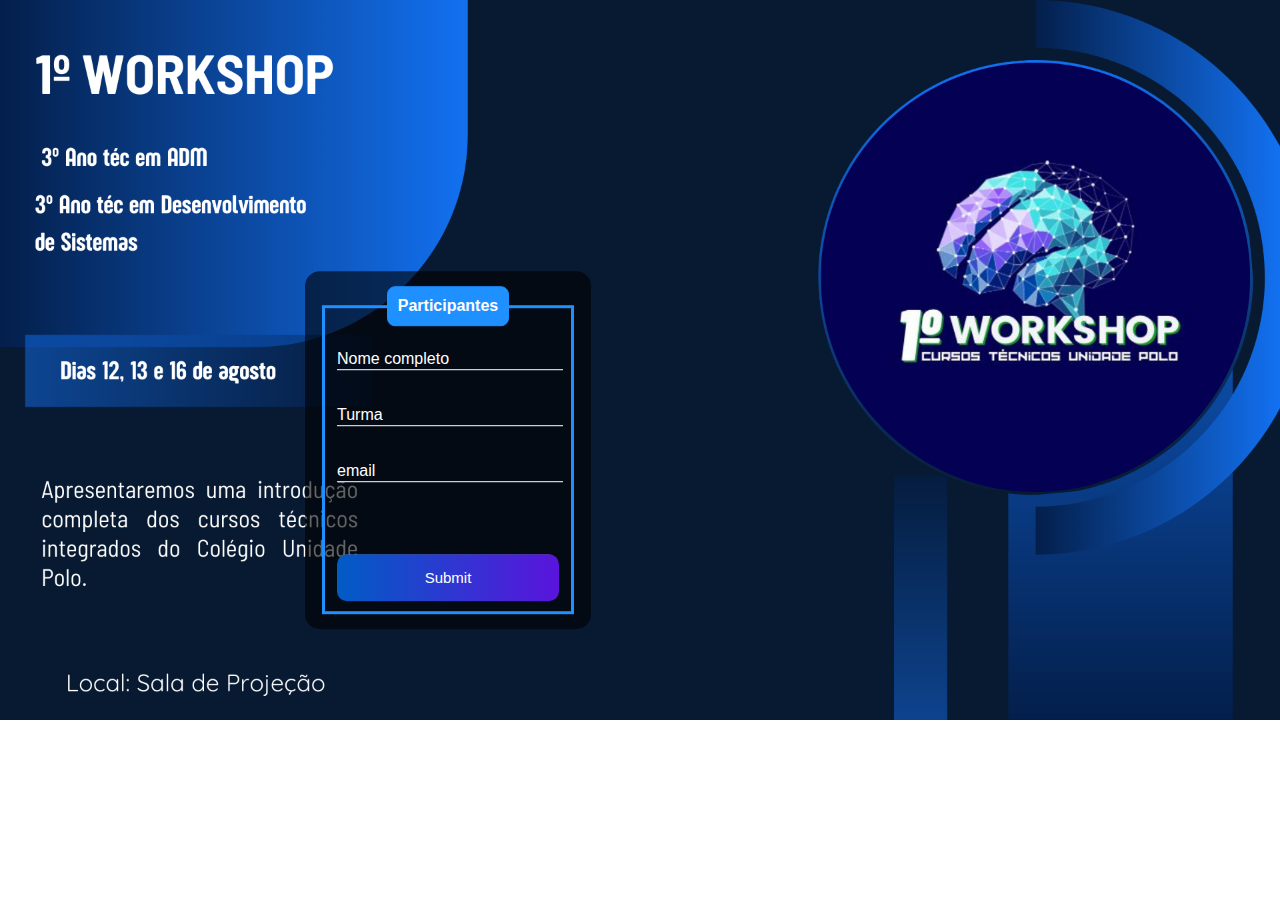
<file: teste.vocacional-main/Workshop.html>
<!DOCTYPE html>
<html lang="pr-br">
<head>
    <meta charset="UTF-8">
    <meta http-equiv="X-UA-Compatible" content="IE=edge">
    <meta name="viewport" content="width=device-width, initial-scale=1.0">
    <link href="style.css" rel="stylesheet">
    <title>DadosPessoas | GN</title>
</head>

<body class="dadosForm">
    <div class="box">
        <form action="index.html" method="post" onsubmit="return validateForm()">
            <fieldset>
                <legend><b>Participantes</b></legend>
                <br>
                <div class="inputBox">
                    <input type="text" name="nome" id="nome" class="inputUser" required>
                    <label for="nome" class="labelInput">Nome completo</label>
                </div>
                <br><br>

                <div class="inputBox">
                    <input type="text" name="Turma" id="turma" class="inputUser" required>
                    <label for="turma" class="labelInput">Turma</label>
                </div>  

                <br><br>
                <div class="inputBox">
                    <input type="text" name="email" id="email" class="inputUser" required>
                    <label for="email" class="labelInput">email</label>
                </div>
                <br><br>            
        
                
                <br><br>
                <input type="submit" name="submit" id="submit" href="index.html">
            </section>
            </fieldset>
        </form>
    </div>


    <script>
        function validateForm() {
            var emailField = document.getElementById("email");
            var emailValue = emailField.value;
            var emailPattern = /^[^\s@]+@[^\s@]+\.[^\s@]+$/;
            
            if (!emailPattern.test(emailValue)) {
                alert("Por favor, insira um endereço de email válido.");
                return false;
            }
            return true;
        }
    </script>

</body>
</html>
</file>
<file: teste.vocacional-main/style.css>
html{
    scroll-behavior: smooth


body{
    background-color: #000000;
    color: white;
}

header{
	background: #010041;
	padding: 20px 0;
}
teste {
    color: #000000;
}

.teste {
    color: #010041;

}

.menu{
	position: top;
	width: 940px;
    height: 30px;
	margin: 0 auto;
}

/*nav{
	position: top;
	top: 110px;
	right: 0;
}

nav li{
	display: inline-block;
	margin: 0 0 0 15px;
}*/

ul{
    display: flex;
    gap: 72px;
}

ul li a{
    text-decoration: none;
    color: white;
    font-weight: 600;
    font-size: 20px;
    padding: 10px;
    transition: 0.5s ease;
}

ul li {
    list-style: none;
}

ul:hover li a{
    color: #0EED04;
}

ul:hover li a:not(:hover){
    color: white;
    opacity: 0.3;
    filter: blur(1px);
}

/*Formulário de dados pessoais*/

.dadosForm{
    font-family: Arial, Helvetica, sans-serif;
    background-image: url(img/banner.png);
    background-repeat: no-repeat;
    background-size: 100%;
}

.box{
    color: white;
    position: absolute;
    top: 50%;
    left: 35%;
    transform: translate(-50%,-50%);
    background-color: rgba(0, 0, 0, 0.6);
    padding: 15px;
    border-radius: 15px;
    width: 20%;
}

fieldset{
    border: 3px solid dodgerblue;
}

legend{
    border: 1px solid dodgerblue;
    padding: 10px;
    text-align: center;
    background-color: dodgerblue;
    border-radius: 8px;
}

.inputBox{
    position: relative;
}

.inputUser{
    background: none;
    border: none;
    border-bottom: 1px solid white;
    outline: none;
    color: white;
    font-size: 15px;
    width: 100%;
    letter-spacing: 2px;
}

.labelInput{
    position: absolute;
    top: 0px;
    left: 0px;
    pointer-events: none;
    transition: .5s;
}

.inputUser:focus ~ .labelInput,
.inputUser:valid ~ .labelInput{
    top: -20px;
    font-size: 12px;
    color: dodgerblue;
}

#data_nascimento{
    border: none;
    padding: 8px;
    border-radius: 10px;
    outline: none;
    font-size: 15px;
}

#submit{
    background-image: linear-gradient(to right,rgb(0, 92, 197), rgb(90, 20, 220));
    width: 100%;
    border: none;
    padding: 15px;
    color: white;
    font-size: 15px;
    cursor: pointer;
    border-radius: 10px;
}

#submit:hover{
    background-image: linear-gradient(to right,rgb(0, 80, 172), rgb(80, 19, 195));
}

/*Página inicial*/

.titulo{
    font-weight: bolder;
    font-size: 50px;
    padding: 2px;
}

.inicio{
    display: grid;
    place-items: center;
    padding: 20px;
    background: linear-gradient(#010041 50%, #000000);
}

.texto-inicio{
    padding-bottom: 10px;
    font-size: 20px;
}

.titulo, .texto-inicio{
    text-align: center;
    width: 25%;
}

.iniciar-teste{
    width: 200px;
    height: 50px;
    font-size: 20px;
    padding: 5px auto;
    background-color: #0EED04;
}

.iniciar-teste:hover{
    border: none;
    box-shadow: 0 0 10px #0EED04;
}

.iniciar-teste:active{
    background: transparent;
    border: none;
    box-shadow: 0 0 10px #0EED04;
}

h3{
    font-weight: bold;
    font-size: 2em;
    padding: 5px;
}

.SobreDS{
    padding: 20px;
    display: grid;
    align-items: right;
    text-align: right;
    width: 0 0 300px 0;
}

.SobreADM{
    padding: 20px;
    display: grid;
    place-items: left;
    text-align: left;
    width: 0 300px 0 0;
}

footer{
    text-align: center;
    background-color: rgb(1, 0, 65);;
    color: white;
}

/*Página de teste*/

@media only screen 
  and (min-device-width: 180px) 
  and (max-device-width: 480px)
  and (-webkit-min-device-pixel-ratio: 2) {
   
    .dadosForm{
        font-family: Arial, Helvetica, sans-serif;
        background-image: url(img/banner-mobile.png);
        background-repeat: no-repeat;
        background-size: cover;
    }


    .box{
        display: grid;
        place-items: center;
        color: white;
        position: absolute;
        /*top: 50%;
        left: 50%;*/
        transform: translate(-30%,-50%);
        background-color: rgba(0, 0, 0, 0.6);
        padding: 15px;
        width: 60%;
    }

}
</file>
<file: botões.css>
body {
    font-family: Arial, sans-serif;
    text-align: center;
}

h1{
    font-size: 50px;
}

h2{
    font-size: 35px;
}


.button-container {
    margin-top: 50px;
}

.button {
    display: inline-block;
    padding: 10px 20px;
    font-size: 20px;
    background-color: #0074D9;
    color: #FFF;
    border: none;
    cursor: pointer;
    margin: 10px;
    border-radius: 5px;
    text-decoration: none;
}

.button:hover {
    background-color: #0056b3;
}
</file>
<file: stylee.css>
body {
    font-family: Arial, sans-serif;
    margin: 0;
    padding: 0;
    background-color: #000123;
}


.tema{
    color: #ffffff;
    position: absolute;
    cursor: pointer;
    text-decoration: none;
    background-color: hsl(0, 0%, 99%);
    border-radius: 30px;
}


.tema:hover{
    color: #ffffff;
    padding: 10px 20px;
    border-radius: 4px;
    
}



.voltar{
    color: #ffffff;
    position: absolute;
    cursor: pointer;
    text-decoration: none;
    background-color: hsl(0, 0%, 99%);
    font-size: 20px;
    text-decoration: none;
    text-transform: none;
}

.tema a {
    text-decoration: none;
}

header {
    background-color: #000000;
    color: #fff;
    text-align: center;
    padding: 20px 0;
}

header h1 {
    font-size: 2.5rem;
    margin: 0;
}

main {
    max-width: 800px;
    margin: 20px auto;
    padding: 20px;
    background-color: #000000;
    border-radius: 8px;
    box-shadow: 0 0 10px rgba(255, 255, 255, 0.1);
    color: #fffdfd;
}

form .question {
    margin-bottom: 20px;
}

button {
    background-color: #ffffff;
    color: #000000;
    border: none;
    padding: 10px 20px;
    font-size: 1rem;
    cursor: pointer;
    border-radius: 4px;
}

button:hover {
    background-color: #0a93ee;
}

#result {
    margin-top: 20px;
    padding: 20px;
    background-color: #f8f9fa;
    border: 1px solid #ccc;
    border-radius: 4px;
}
</file>
<file: formulario/style.css>
/* Estilos gerais */
.dadosForm {
    font-family: Arial, Helvetica, sans-serif;
    background-image: url(banner.png);
    background-repeat: no-repeat;
    background-size: cover; /* Alterado para cover para ocupar toda a área */
    height: 100vh; /* Garante que o banner cubra toda a altura da tela */
    display: flex;
    justify-content: center;
    align-items: center;
    margin: 0;
}

.box {
    color: white;
    background-color: rgba(0, 0, 0, 0.6);
    padding: 15px;
    border-radius: 15px;
    width: 300px; /* Ajustado para um valor fixo */
    max-width: 90%; /* Para ser responsivo em telas menores */
}

fieldset {
    border: 3px solid #67148D;
    padding: 15px;
    margin: 0;
}

legend {
    border: 1px solid #67148D;
    padding: 10px;
    text-align: center;
    background-color: #67148D;
    border-radius: 8px;
    color: white;
}

.inputBox {
    position: relative;
    margin-bottom: 20px; /* Espaçamento entre os campos */
}

.inputUser {
    background: none;
    border: none;
    border-bottom: 1px solid white;
    outline: none;
    color: white;
    font-size: 15px;
    width: 100%;
    letter-spacing: 2px;
}

.labelInput {
    position: absolute;
    top: 0;
    left: 0;
    pointer-events: none;
    transition: .5s;
    color: white;
}

.inputUser:focus ~ .labelInput,
.inputUser:valid ~ .labelInput {
    top: -20px;
    font-size: 12px;
    color: #67148D;
}

#submit {
    background-image: linear-gradient(to right, #050153, #270153);
    width: 100%;
    border: none;
    padding: 15px;
    color: white;
    font-size: 15px;
    cursor: pointer;
    border-radius: 10px;
}

#submit:hover {
    background-image: linear-gradient(to right, #050153, #270153);
}

/* Estilos para dispositivos móveis */
@media only screen and (max-width: 480px) {
    .dadosForm {
        background-image: url(banner-mobile.png);
    }

    .box {
        width: 100%; /* Ajuste para ocupar mais da largura da tela */
    }
}
</file>
<file: tese/style.css>
body {
    font-family: Arial, sans-serif;
    margin: 0;
    padding: 0;
    background-color: #f0f0f0;
}

header {
    background-color: #007bff;
    color: #fff;
    text-align: center;
    padding: 20px 0;
}

header h1 {
    font-size: 2.5rem;
    margin: 0;
}

main {
    max-width: 800px;
    margin: 20px auto;
    padding: 20px;
    background-color: #fff;
    border-radius: 8px;
    box-shadow: 0 0 10px rgba(0, 0, 0, 0.1);
}

form .question {
    margin-bottom: 20px;
}

button {
    background-color: #007bff;
    color: #fff;
    border: none;
    padding: 10px 20px;
    font-size: 1rem;
    cursor: pointer;
    border-radius: 4px;
}

button:hover {
    background-color: #0056b3;
}

#result {
    margin-top: 20px;
    padding: 20px;
    background-color: #f8f9fa;
    border: 1px solid #ccc;
    border-radius: 4px;
}
</file>
<file: teste 2/style.css>
/* Reset básico */
* {
  margin: 0;
  padding: 0;
  box-sizing: border-box;
}

body {
  font-family: 'Arial', sans-serif;
  background-color: #f4f4f4;
  display: flex;
  justify-content: center;
  align-items: center;
  height: 100vh;
}

.container {
  width: 100%;
  max-width: 600px; /* Largura máxima do conteúdo */
  padding: 20px;
}

.nav-dots {
  text-align: center;
  margin-bottom: 20px;
}

.dot {
  height: 15px;
  width: 15px;
  margin: 0 5px;
  background-color: #bbb;
  border-radius: 50%;
  display: inline-block;
  transition: background-color 0.3s ease;
  cursor: pointer;
}

.active {
  background-color: #007bff;
}

.card {
  background-color: #fff;
  box-shadow: 0 0 10px rgba(0, 0, 0, 0.1);
  border-radius: 8px;
  overflow: hidden;
  margin-bottom: 20px;
}

.card-content {
  padding: 20px;
}

.slideshow-container {
  position: relative;
  overflow: hidden;
}

.question-slide {
  display: none;
}

.question-slide.active {
  display: block;
}

.question-slide h2 {
  font-size: 24px;
  margin-bottom: 10px;
  color: #333;
}

.question-slide label {
  display: block;
  margin-bottom: 10px;
  font-size: 18px;
}

.button-container {
  text-align: center;
  padding: 10px;
}

button {
  padding: 10px 20px;
  font-size: 16px;
  background-color: #007bff;
  color: #fff;
  border: none;
  border-radius: 4px;
  cursor: pointer;
  transition: background-color 0.3s ease;
}

button:hover {
  background-color: #0056b3;
}

.result-slide {
  display: none;
}

.result-slide.active {
  display: block;
}

.result-slide h2 {
  font-size: 24px;
  margin-bottom: 10px;
  color: #333;
}

.result-slide p {
  font-size: 18px;
  color: #666;
}

.fade {
  animation: fadeEffect 0.5s;
}

@keyframes fadeEffect {
  from {
    opacity: 0;
  }
  to {
    opacity: 1;
  }
}
</file>
